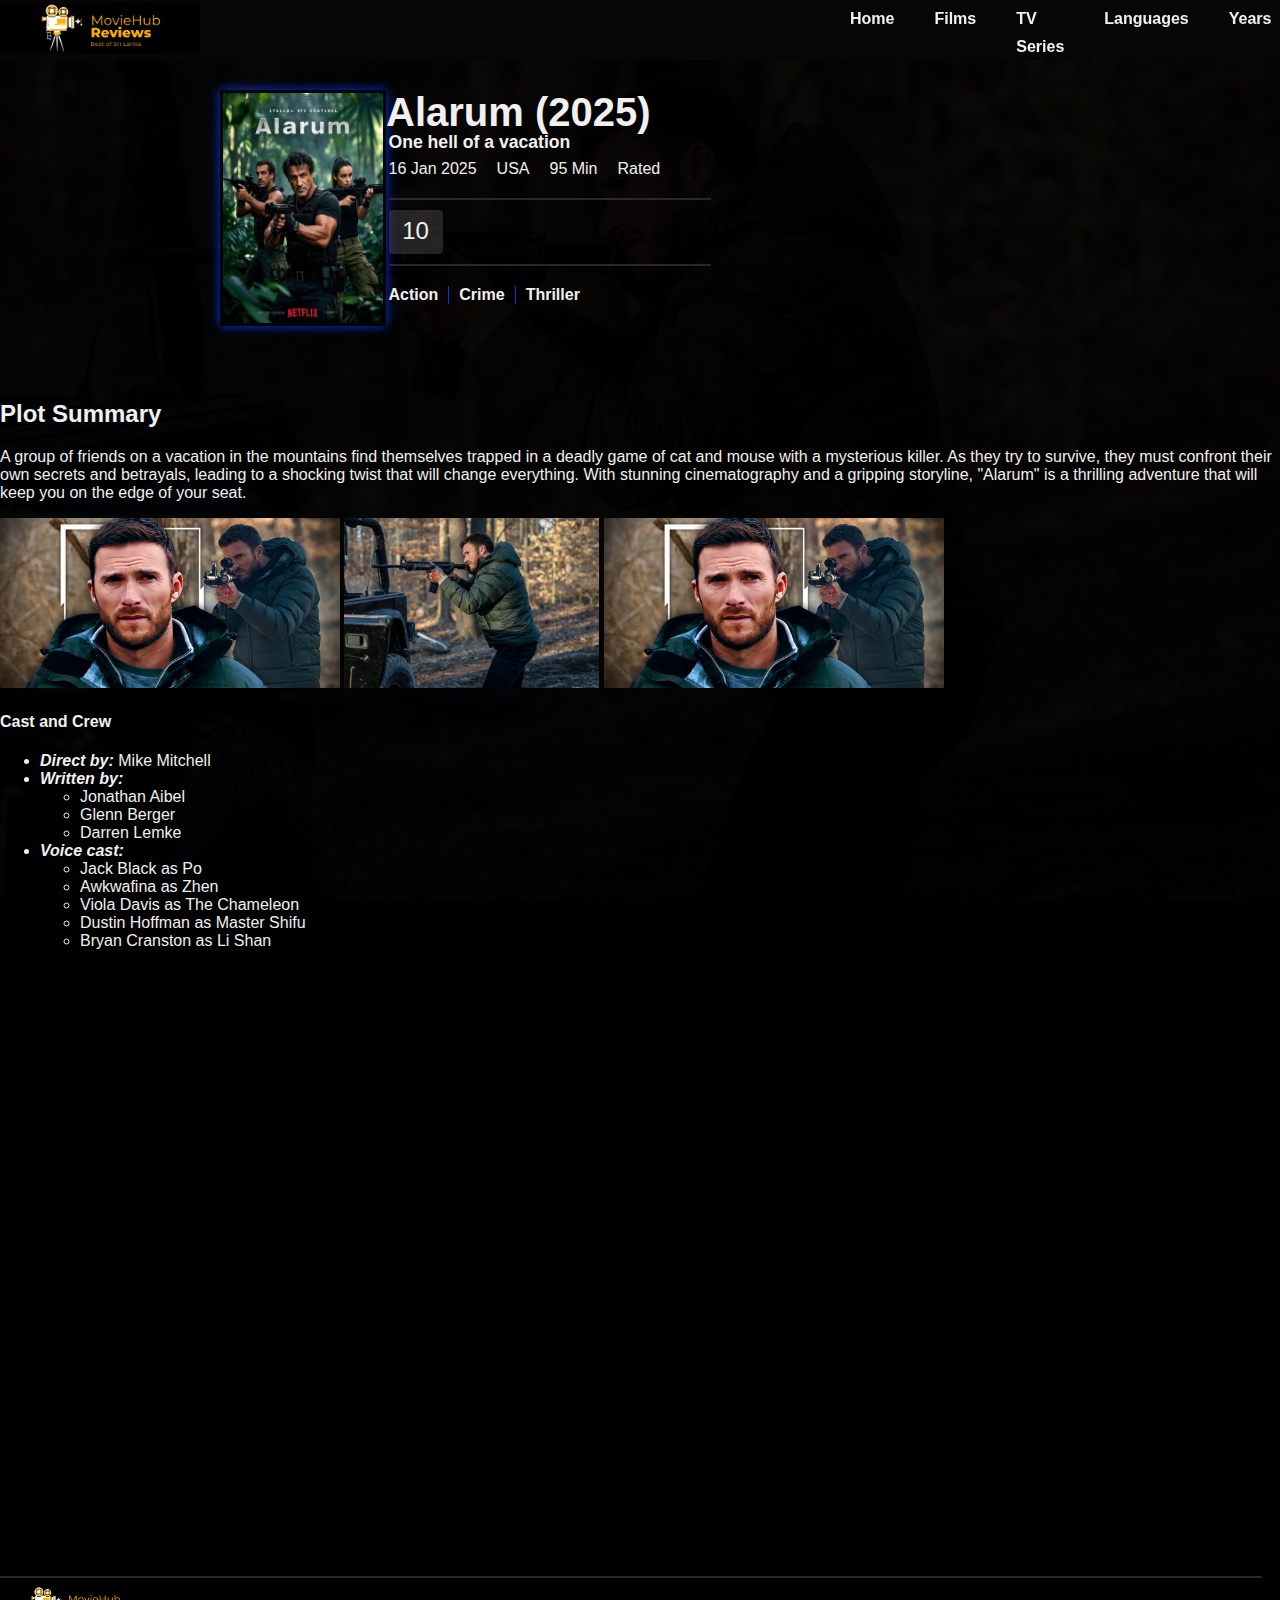
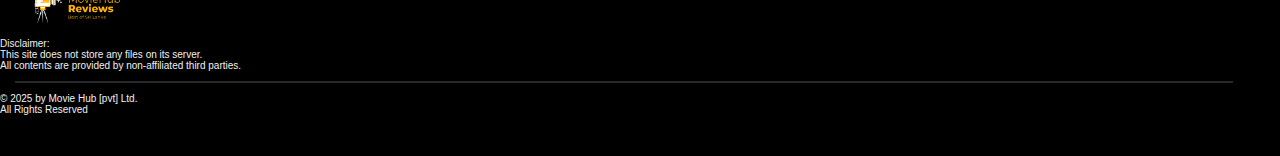
<file: pages/alarum_2025.html>
<!DOCTYPE html>
<html lang="en">
<head>
  <meta charset="UTF-8">
  <meta name="viewport" content="width=device-width, initial-scale=1.0">
  <meta name="description" content="Alarum 2025 Movie" />
  <meta name="keywords" content="Alarum 2025,alarum,Movie Hub,Movie hub reviews,Movie,Films,Cinema,Movie Reviews,Movies,Reviews"/>
  <link
      rel="stylesheet"
      href="https://cdnjs.cloudflare.com/ajax/libs/font-awesome/6.7.2/css/all.min.css"
      integrity="sha512-Evv84Mr4kqVGRNSgIGL/F/aIDqQb7xQ2vcrdIwxfjThSH8CSR7PBEakCr51Ck+w+/U6swU2Im1vVX0SVk9ABhg=="
      crossorigin="anonymous"
      referrerpolicy="no-referrer"
    />
  <title>Alarum 2025</title>
  <link rel="stylesheet" href="/css/css_pages.css" />
</head>
<body style="background-image: url(/assets/images/movies/alarum/alarum_4.jpg);">
  <header class="hidden">
    <a href="/index.html"
                ><img
                  src="/assets/images/Logo/logo.png"
                  alt="logo"
                  style="width: 200px; height: auto"
                  class="image"
              /></a>
    <nav>
      <ul style="display: flex">
        <li><a href="#home">Home</a></li>
        <li><a href="#Films">Films</a></li>
        <li><a href="#TV">TV Series</a></li>
        <li><a href="#Languages">Languages</a></li>
        <li><a href="#Years">Years</a></li>
        <li><a href="#Genres">Genres</a></li>
        <li><a href="#Collections">Collections</a></li>
        <li><a href="#Contact">Contact</a></li>
      </ul>
    </nav>
  </header>
  <main>
    <section>
      <div class="title">
        <div
          class="poster"
          style="
            margin-left: 20px;
            width: 40vw;
            height: 200px;
            display: flex;
            justify-content: center;
          "
        >
          <img
            src="/assets/images/movies/alarum/alarum_6.jpg"
            alt="movie_poster"
            style="width: 200"
            class="movie_poster"
          />
        </div>
        <div
          class="info"
          style="width: 55vw; height: 200px; padding-left: 0px; margin-right: 500px; margin-top: -20px;"
        >
          <h1>Alarum (2025)</h1>
          <p>One hell of a vacation</p>
          <div id="details">
            <span>16 Jan 2025</span>
            <span>USA</span>
            <span>95 Min</span>
            <span>Rated</span>
          </div>
          <hr>
          <div class="imdb">
            <a href="https://www.imdb.com"><span> 10 </span></a>
          </div>
          <hr>
          <div class ="cast">
            <span id="cast_1"><b>Action</b></span>
            <span id="cast_2"><b>Crime</b></span>
            <span><b>Thriller</b></span>
          </div>
        </div>
      </div>
    </section><section>
      <div class="story">
        <h2>Plot Summary</h2>
        <div class="story-text">
          <p>
            A group of friends on a vacation in the mountains find themselves
            trapped in a deadly game of cat and mouse with a mysterious killer.
            As they try to survive, they must confront their own secrets and
            betrayals, leading to a shocking twist that will change everything.
            With stunning cinematography and a gripping storyline, "Alarum" is a
            thrilling adventure that will keep you on the edge of your seat.
          </p>
        </div>
        <div class="frame-img">
          <img
            src="/assets/images/movies/alarum/alarum_1.avif"
            alt="Movie Poster"
            height="170"
          />
          <img
            src="/assets/images/movies/alarum/alarum_4.jpg"
            alt="Movie Poster"
            height="170"
          />
          <img
            src="/assets/images/movies/alarum/alarum_1.avif"
            alt="Movie Poster"
            height="170"
          />
        </div>
        <h4>Cast and Crew</h4>

        <ul>
          <li>
            <b><i>Direct by:</i></b> Mike Mitchell
          </li>
          <li>
            <b><i>Written by:</i></b>
            <ul>
              <li>Jonathan Aibel</li>
              <li>Glenn Berger</li>
              <li>Darren Lemke</li>
            </ul>
          </li>
          <li>
            <b><i>Voice cast:</i></b>
            <ul>
              <li>Jack Black as Po</li>
              <li>Awkwafina as Zhen</li>
              <li>Viola Davis as The Chameleon</li>
              <li>Dustin Hoffman as Master Shifu</li>
              <li>Bryan Cranston as Li Shan</li>
            </ul>
          </li>
        </ul>
      </div>
    </section>
  </main>
  <footer>
    <div style="height: 180px">
      <hr size="1px" style="width: 100vw; margin-left: -20px" />
      <img src="/assets/images/Logo/logo.png" alt="" width="150px" />
      <p style="font-size: 10px">
        Disclaimer: <br />This site does not store any files on its server.
        <br />
        All contents are provided by non-affiliated third parties.
      </p>
      <hr class="hr" size="1px" style="width: 95vw; margin-left: 15px" />
      <p style="font-size: 10px">
        © 2025 by Movie Hub [pvt] Ltd. <br />All Rights Reserved
      </p>
    </div>
  </footer>
</body>
</html>
</file>
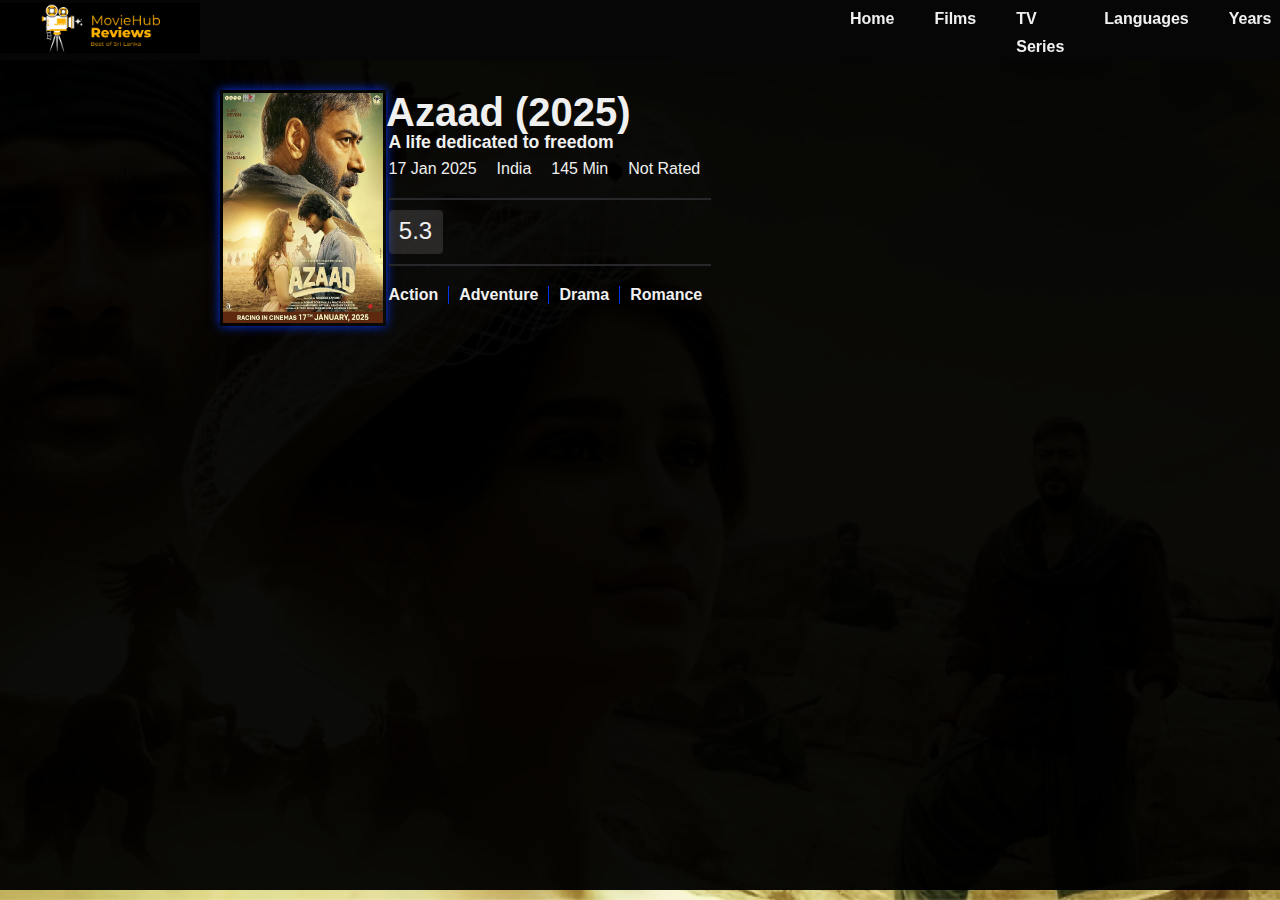
<file: pages/azaad_2025.html>
<!DOCTYPE html>
<html lang="en">
<head>
  <meta charset="UTF-8">
  <meta name="viewport" content="width=device-width, initial-scale=1.0">
  <meta name="description" content="Azaad 2025 Movie" />
  <meta name="keywords" content="Azaad 2025,Azaad,Movie Hub,Movie hub reviews,Movie,Films,Cinema,Movie Reviews,Movies,Reviews"/>
  <link
      rel="stylesheet"
      href="https://cdnjs.cloudflare.com/ajax/libs/font-awesome/6.7.2/css/all.min.css"
      integrity="sha512-Evv84Mr4kqVGRNSgIGL/F/aIDqQb7xQ2vcrdIwxfjThSH8CSR7PBEakCr51Ck+w+/U6swU2Im1vVX0SVk9ABhg=="
      crossorigin="anonymous"
      referrerpolicy="no-referrer"
    />
  <title>Azaad 2025</title>
  <link rel="stylesheet" href="/css/css_pages.css">
</head>
<body style="background-image: url(/assets/images/azaad/Azaad_9.jpg);">
  <header class="hidden">
    <a href="/index.html"
                ><img
                  src="/assets/images/Logo/logo.png"
                  alt="logo"
                  style="width: 200px; height: auto"
                  class="image"
              /></a>
    <nav>
      <ul style="display: flex">
        <li><a href="#home">Home</a></li>
        <li><a href="#Films">Films</a></li>
        <li><a href="#TV">TV Series</a></li>
        <li><a href="#Languages">Languages</a></li>
        <li><a href="#Years">Years</a></li>
        <li><a href="#Genres">Genres</a></li>
        <li><a href="#Collections">Collections</a></li>
        <li><a href="#Contact">Contact</a></li>
      </ul>
    </nav>
  </header>
  <main>
    <section>
      <div class="title">
        <div
          class="poster"
          style="
            margin-left: 20px;
            width: 40vw;
            height: 200px;
            display: flex;
            justify-content: center;
          "
        >
          <img
            src="/assets/images/azaad/Azaad_3.jpg"
            alt="movie_poster"
            style="width: 200"
            class="movie_poster"
          />
        </div>
        <div
          class="info"
          style="width: 55vw; height: 200px; padding-left: 0px; margin-right: 500px; margin-top: -20px;"
        >
          <h1>Azaad (2025)</h1>
          <p>A life dedicated to freedom</p>
          <div id="details">
            <span>17 Jan 2025</span>
            <span>India</span>
            <span>145 Min</span>
            <span>Not Rated</span>
          </div>
          <hr>
          <div class="imdb">
            <a href="https://www.imdb.com"><span> 5.3 </span></a>
          </div>
          <hr>
          <div class ="cast">
            <span id="cast_1"><b>Action</b></span>
            <span id="cast_2"><b>Adventure</b></span>
            <span id="cast_3"><b>Drama</b></span>
            <span><b>Romance</b></span>
          </div>
        </div>
      </div>
    </section>
  </main>
</body>
</html>
</file>
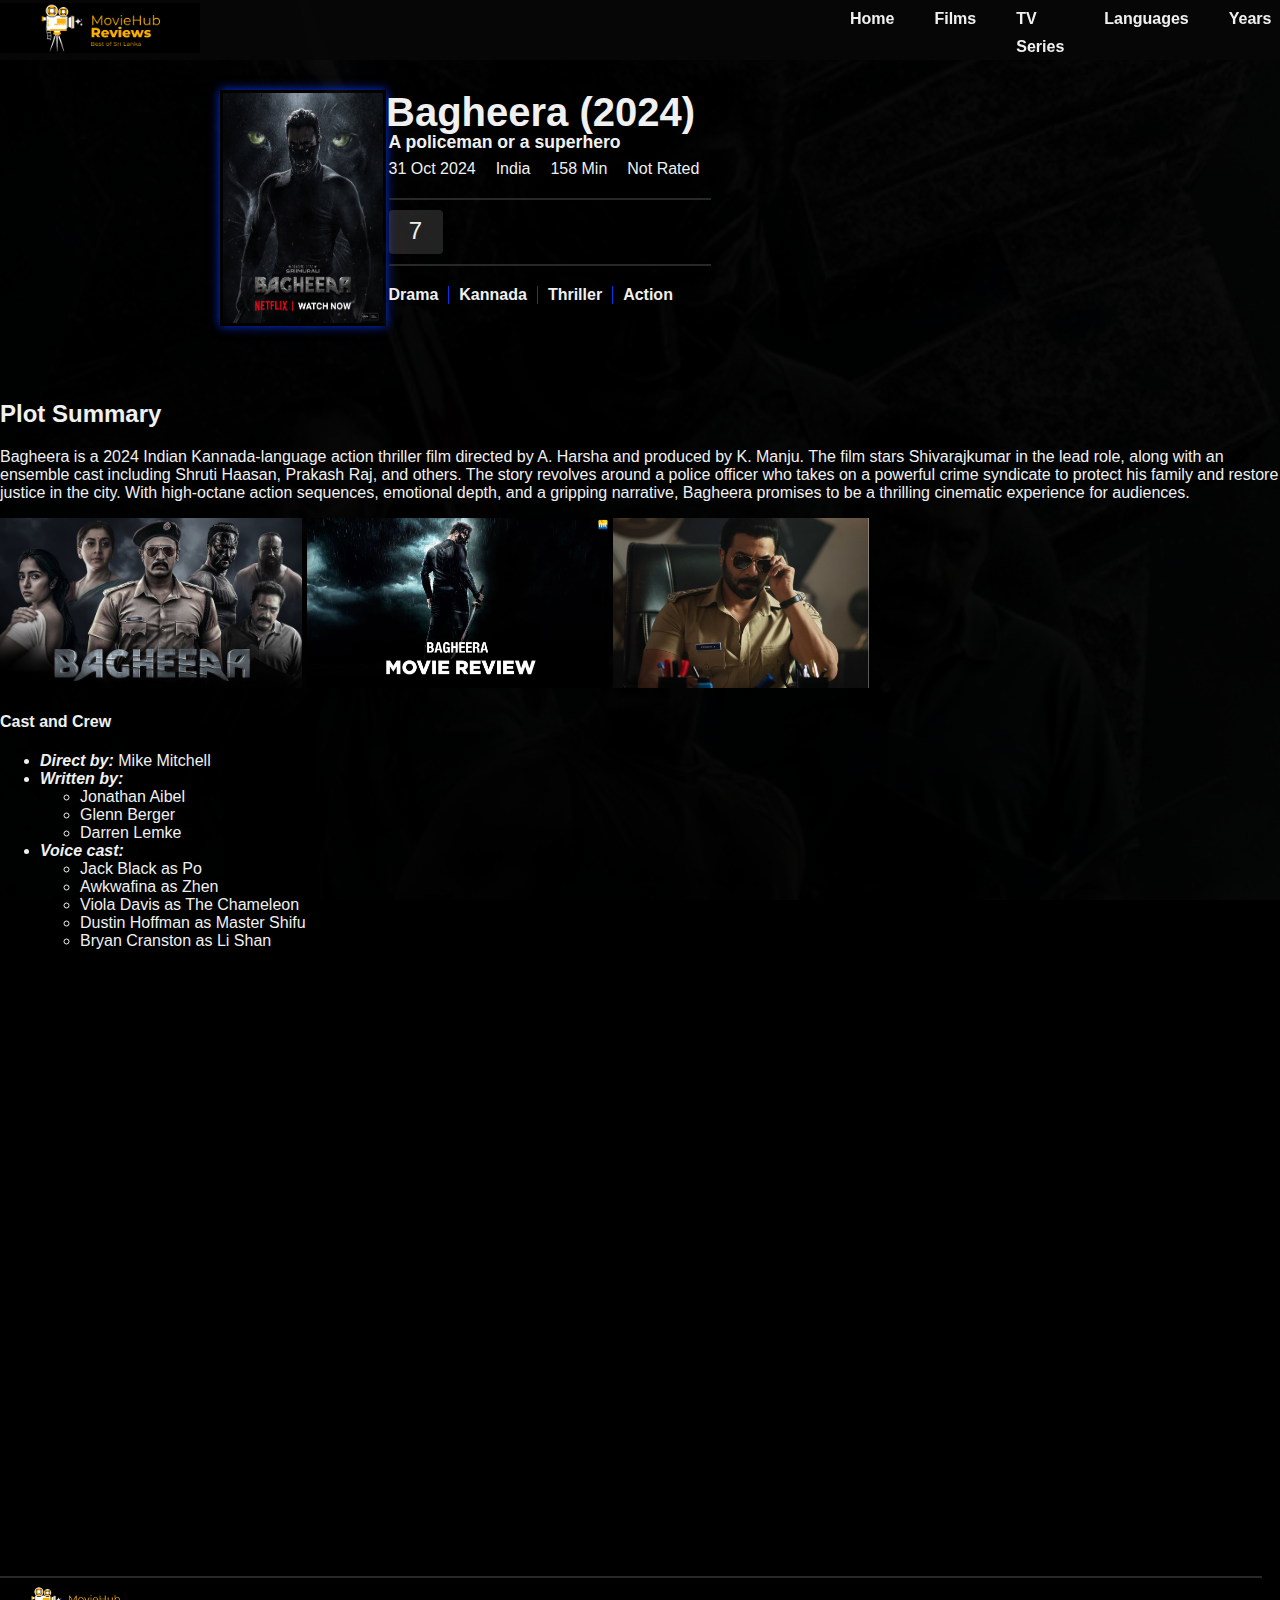
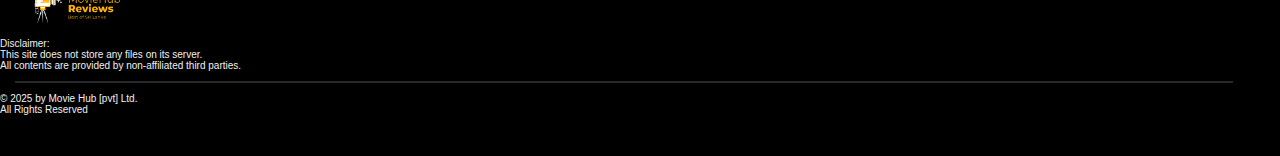
<file: pages/bagheera_2024.html>
<!DOCTYPE html>
<html lang="en">
<head>
  <meta charset="UTF-8">
  <meta name="viewport" content="width=device-width, initial-scale=1.0">
  <meta name="description" content="Bagheera 2024 Movie" />
  <meta name="keywords" content="Bagheera 2024,bagheera,Movie Hub,Movie hub reviews,Movie,Films,Cinema,Movie Reviews,Movies,Reviews"/>
  <link
      rel="stylesheet"
      href="https://cdnjs.cloudflare.com/ajax/libs/font-awesome/6.7.2/css/all.min.css"
      integrity="sha512-Evv84Mr4kqVGRNSgIGL/F/aIDqQb7xQ2vcrdIwxfjThSH8CSR7PBEakCr51Ck+w+/U6swU2Im1vVX0SVk9ABhg=="
      crossorigin="anonymous"
      referrerpolicy="no-referrer"
    />
  <title>Bagheera 2024</title>
  <link rel="stylesheet" href="/css/css_pages.css">
</head>
<body style="background-image: url(/assets/images/movies/bagheera/bagheera_8.jpg);">
  <header class="hidden">
    <a href="/index.html"
                ><img
                  src="/assets/images/Logo/logo.png"
                  alt="logo"
                  style="width: 200px; height: auto"
                  class="image"
              /></a>
    <nav>
      <ul style="display: flex">
        <li><a href="#home">Home</a></li>
        <li><a href="#Films">Films</a></li>
        <li><a href="#TV">TV Series</a></li>
        <li><a href="#Languages">Languages</a></li>
        <li><a href="#Years">Years</a></li>
        <li><a href="#Genres">Genres</a></li>
        <li><a href="#Collections">Collections</a></li>
        <li><a href="#Contact">Contact</a></li>
      </ul>
    </nav>
  </header>
  <main>
    <section>
      <div class="title">
        <div
          class="poster"
          style="
            margin-left: 20px;
            width: 40vw;
            height: 200px;
            display: flex;
            justify-content: center;
          "
        >
          <img
            src="/assets/images/movies/bagheera/bagheera_6.jpg"
            alt="movie_poster"
            style="width: 200"
            class="movie_poster"
          />
        </div>
        <div
          class="info"
          style="width: 55vw; height: 200px; padding-left: 0px; margin-right: 500px; margin-top: -20px;"
        >
          <h1>Bagheera (2024)</h1>
          <p>A policeman or a superhero</p>
          <div id="details">
            <span>31 Oct 2024</span>
            <span>India</span>
            <span>158 Min</span>
            <span>Not Rated</span>
          </div>
          <hr>
          <div class="imdb">
            <a href="https://www.imdb.com"><span> 7 </span></a>
          </div>
          <hr>
          <div class ="cast">
            <span id="cast_1"><b>Drama</b></span>
            <span id="cast_2"><b>Kannada</b></span>
            <span id="cast_3"><b>Thriller</b></span>
            <span><b>Action</b></span>
          </div>
        </div>
      </div>
    </section><section>
      <div class="story">
        <h2>Plot Summary</h2>
        <div class="story-text">
          <p>
            Bagheera is a 2024 Indian Kannada-language action thriller film directed by A. Harsha and produced by K. Manju. The film stars Shivarajkumar in the lead role, along with an ensemble cast including Shruti Haasan, Prakash Raj, and others. The story revolves around a police officer who takes on a powerful crime syndicate to protect his family and restore justice in the city. With high-octane action sequences, emotional depth, and a gripping narrative, Bagheera promises to be a thrilling cinematic experience for audiences.
          </p>
        </div>
        <div class="frame-img">
          <img
            src="/assets/images/movies/bagheera/bagheera_1.jpg"
            alt="Movie Poster"
            height="170"
          />
          <img
            src="/assets/images/movies/bagheera/bagheera_9.webp"
            alt="Movie Poster"
            height="170"
          />
          <img
            src="/assets/images/movies/bagheera/bagheera_10.jpg"
            alt="Movie Poster"
            height="170"
          />
        </div>
        <h4>Cast and Crew</h4>

        <ul>
          <li>
            <b><i>Direct by:</i></b> Mike Mitchell
          </li>
          <li>
            <b><i>Written by:</i></b>
            <ul>
              <li>Jonathan Aibel</li>
              <li>Glenn Berger</li>
              <li>Darren Lemke</li>
            </ul>
          </li>
          <li>
            <b><i>Voice cast:</i></b>
            <ul>
              <li>Jack Black as Po</li>
              <li>Awkwafina as Zhen</li>
              <li>Viola Davis as The Chameleon</li>
              <li>Dustin Hoffman as Master Shifu</li>
              <li>Bryan Cranston as Li Shan</li>
            </ul>
          </li>
        </ul>
      </div>
    </section>
  </main>
  <footer>
    <div style="height: 180px">
      <hr size="1px" style="width: 100vw; margin-left: -20px" />
      <img src="/assets/images/Logo/logo.png" alt="" width="150px" />
      <p style="font-size: 10px">
        Disclaimer: <br />This site does not store any files on its server.
        <br />
        All contents are provided by non-affiliated third parties.
      </p>
      <hr class="hr" size="1px" style="width: 95vw; margin-left: 15px" />
      <p style="font-size: 10px">
        © 2025 by Movie Hub [pvt] Ltd. <br />All Rights Reserved
      </p>
    </div>
  </footer>
</body>
</html>
</file>
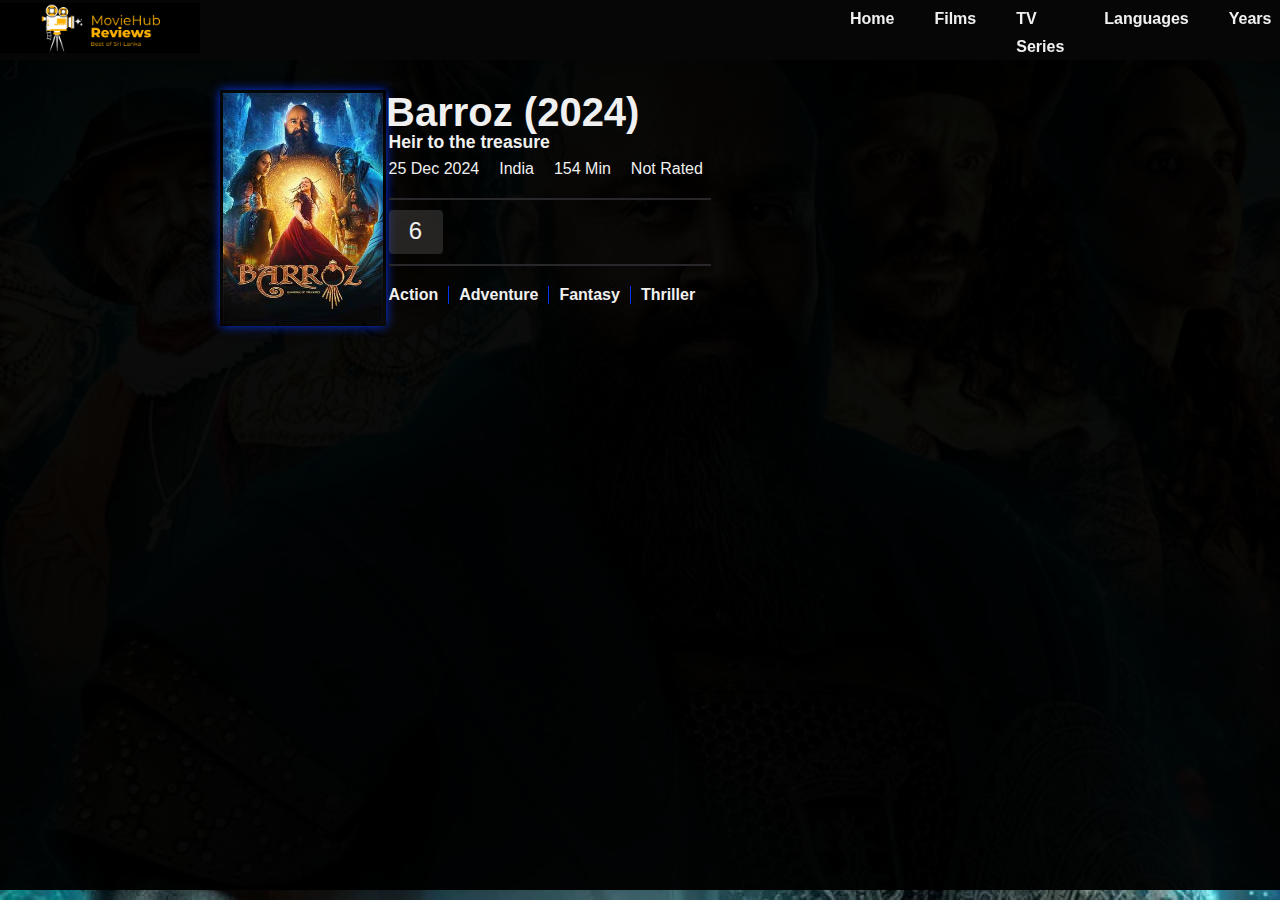
<file: pages/barroz_2024.html>
<!DOCTYPE html>
<html lang="en">
<head>
  <meta charset="UTF-8">
  <meta name="viewport" content="width=device-width, initial-scale=1.0">
  <meta name="description" content="Barroz 2024 Movie" />
  <meta name="keywords" content="Barroz 2024,barroz,Movie Hub,Movie hub reviews,Movie,Films,Cinema,Movie Reviews,Movies,Reviews"/>
  <link
      rel="stylesheet"
      href="https://cdnjs.cloudflare.com/ajax/libs/font-awesome/6.7.2/css/all.min.css"
      integrity="sha512-Evv84Mr4kqVGRNSgIGL/F/aIDqQb7xQ2vcrdIwxfjThSH8CSR7PBEakCr51Ck+w+/U6swU2Im1vVX0SVk9ABhg=="
      crossorigin="anonymous"
      referrerpolicy="no-referrer"
    />
  <title>Barroz 2024</title>
  <link rel="stylesheet" href="/css/css_pages.css">
</head>
<body style="background-image: url(/assets/images/movies/barroz/barroz_7.webp);">
  <header class="hidden">
    <a href="/index.html"
                ><img
                  src="/assets/images/Logo/logo.png"
                  alt="logo"
                  style="width: 200px; height: auto"
                  class="image"
              /></a>
    <nav>
      <ul style="display: flex">
        <li><a href="#home">Home</a></li>
        <li><a href="#Films">Films</a></li>
        <li><a href="#TV">TV Series</a></li>
        <li><a href="#Languages">Languages</a></li>
        <li><a href="#Years">Years</a></li>
        <li><a href="#Genres">Genres</a></li>
        <li><a href="#Collections">Collections</a></li>
        <li><a href="#Contact">Contact</a></li>
      </ul>
    </nav>
  </header>
  <main>
    <section>
      <div class="title">
        <div
          class="poster"
          style="
            margin-left: 20px;
            width: 40vw;
            height: 200px;
            display: flex;
            justify-content: center;
          "
        >
          <img
            src="/assets/images/movies/barroz/barroz_5.avif"
            alt="movie_poster"
            style="width: 200"
            class="movie_poster"
          />
        </div>
        <div
          class="info"
          style="width: 55vw; height: 200px; padding-left: 0px; margin-right: 500px; margin-top: -20px;"
        >
          <h1>Barroz (2024)</h1>
          <p>Heir to the treasure</p>
          <div id="details">
            <span>25 Dec 2024</span>
            <span>India</span>
            <span>154 Min</span>
            <span>Not Rated</span>
          </div>
          <hr>
          <div class="imdb">
            <a href="https://www.imdb.com"><span> 6 </span></a>
          </div>
          <hr>
          <div class ="cast">
            <span id="cast_1"><b>Action</b></span>
            <span id="cast_2"><b>Adventure</b></span>
            <span id="cast_3"><b>Fantasy</b></span>
            <span><b>Thriller</b></span>
          </div>
        </div>
      </div>
    </section>
  </main>
</body>
</html>
</file>
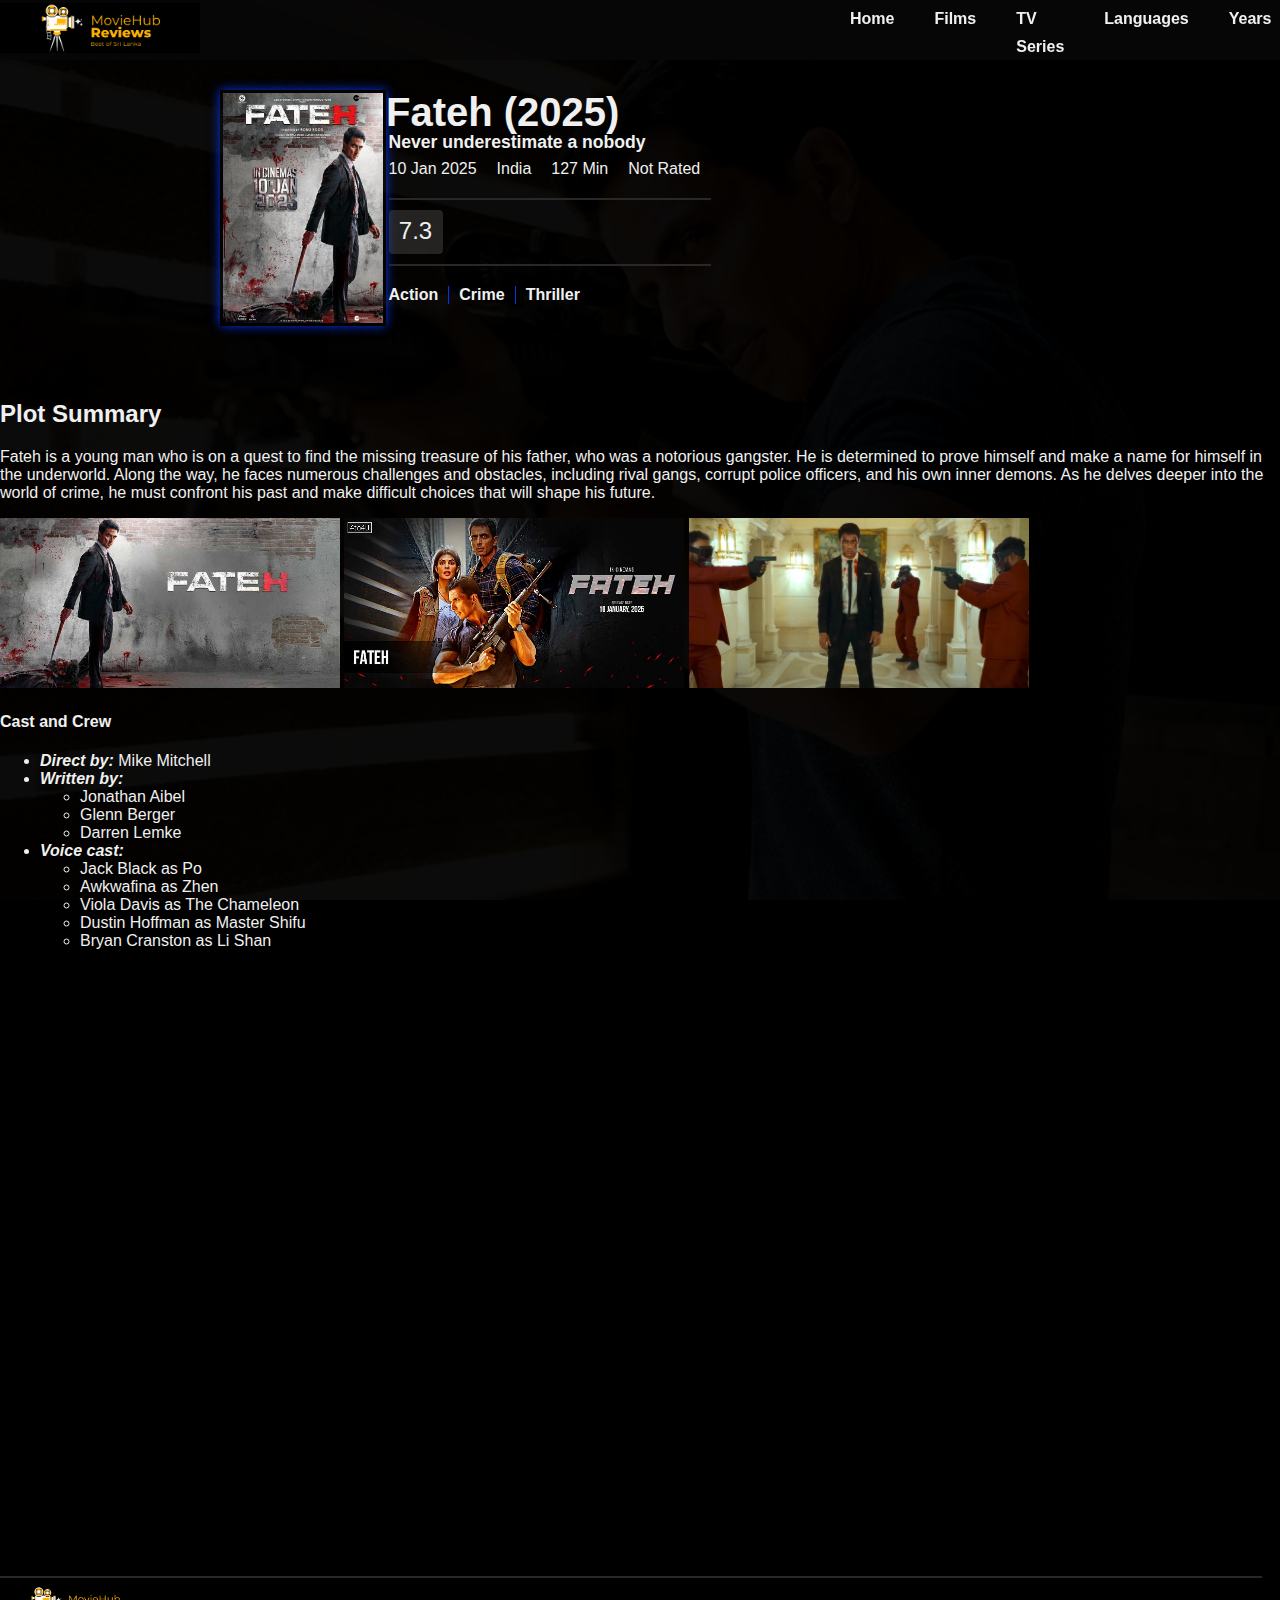
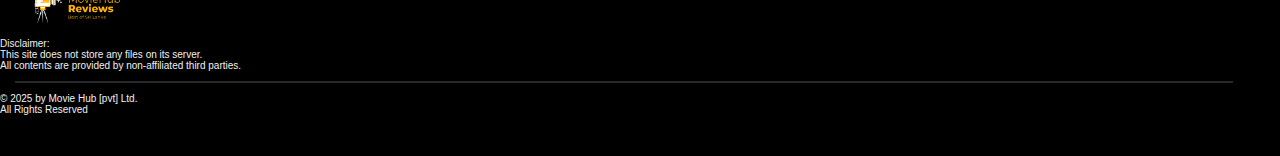
<file: pages/fateh_2025.html>
<!DOCTYPE html>
<html lang="en">
  <head>
    <meta charset="UTF-8" />
    <meta name="viewport" content="width=device-width, initial-scale=1.0" />
    <meta name="description" content="Fateh 2025 Movie" />
    <meta
      name="keywords"
      content="Fateh 2025,Fateh,Movie Hub,Movie hub reviews,Movie,Films,Cinema,Movie Reviews,Movies,Reviews"
    />
    <link
      rel="stylesheet"
      href="https://cdnjs.cloudflare.com/ajax/libs/font-awesome/6.7.2/css/all.min.css"
      integrity="sha512-Evv84Mr4kqVGRNSgIGL/F/aIDqQb7xQ2vcrdIwxfjThSH8CSR7PBEakCr51Ck+w+/U6swU2Im1vVX0SVk9ABhg=="
      crossorigin="anonymous"
      referrerpolicy="no-referrer"
    />
    <title>Fateh 2025</title>
    <link rel="stylesheet" href="/css//css_pages.css" />
  </head>
  <body style="background-image: url(/assets/images/movies/fateh/Background.jpg)">
    <header class="hidden">
      <a href="/index.html"
        ><img
          src="/assets/images/Logo/logo.png"
          alt="logo"
          style="width: 200px; height: auto"
          class="image"
      /></a>
      <nav>
        <ul style="display: flex">
          <li><a href="#home">Home</a></li>
          <li><a href="#Films">Films</a></li>
          <li><a href="#TV">TV Series</a></li>
          <li><a href="#Languages">Languages</a></li>
          <li><a href="#Years">Years</a></li>
          <li><a href="#Genres">Genres</a></li>
          <li><a href="#Collections">Collections</a></li>
          <li><a href="#Contact">Contact</a></li>
        </ul>
      </nav>
    </header>

    <main>
      <section>
        <div class="title">
          <div
            class="poster"
            style="
              margin-left: 20px;
              width: 40vw;
              height: 200px;
              display: flex;
              justify-content: center;
            "
          >
            <img
              src="/assets/images/movies/fateh/Poster.webp"
              alt="movie_poster"
              style="width: 200"
              class="movie_poster"
            />
          </div>
          <div
            class="info"
            style="width: 55vw; height: 200px; padding-left: 0px; margin-right: 500px; margin-top: -20px;"
          >
            <h1>Fateh (2025)</h1>
            <p>Never underestimate a nobody</p>
            <div id="details">
              <span>10 Jan 2025</span>
              <span>India</span>
              <span>127 Min</span>
              <span>Not Rated</span>
            </div>
            <hr>
            <div class="imdb">
              <a href="https://www.imdb.com"><span> 7.3 </span></a>
            </div>
            <hr>
            <div class ="cast">
              <span id="cast_1"><b>Action</b></span>
              <span id="cast_2"><b>Crime</b></span>
              <span><b>Thriller</b></span>
            </div>
          </div>
        </div>
      </section>

      <section>
        <div class="story">
          <h2>Plot Summary</h2>
          <div class="story-text">
            <p>
              Fateh is a young man who is on a quest to find the missing treasure of his father, who was a notorious gangster. He is determined to prove himself and make a name for himself in the underworld. Along the way, he faces numerous challenges and obstacles, including rival gangs, corrupt police officers, and his own inner demons. As he delves deeper into the world of crime, he must confront his past and make difficult choices that will shape his future.
            </p>
          </div>
          <div class="frame-img">
            <img
              src="/assets/images/movies/fateh/Fateh_1.avif"
              alt="Movie Poster"
              height="170"
            />
            <img
              src="/assets/images/movies/fateh/Fateh_5.jpg"
              alt="Movie Poster"
              height="170"
            />
            <img
              src="/assets/images/movies/fateh/Fateh_10.avif"
              alt="Movie Poster"
              height="170"
            />
          </div>
          <h4>Cast and Crew</h4>

          <ul>
            <li>
              <b><i>Direct by:</i></b> Mike Mitchell
            </li>
            <li>
              <b><i>Written by:</i></b>
              <ul>
                <li>Jonathan Aibel</li>
                <li>Glenn Berger</li>
                <li>Darren Lemke</li>
              </ul>
            </li>
            <li>
              <b><i>Voice cast:</i></b>
              <ul>
                <li>Jack Black as Po</li>
                <li>Awkwafina as Zhen</li>
                <li>Viola Davis as The Chameleon</li>
                <li>Dustin Hoffman as Master Shifu</li>
                <li>Bryan Cranston as Li Shan</li>
              </ul>
            </li>
          </ul>
        </div>
      </section>
    </main>
    <footer>
      <div style="height: 180px">
        <hr size="1px" style="width: 100vw; margin-left: -20px" />
        <img src="/assets/images/Logo/logo.png" alt="" width="150px" />
        <p style="font-size: 10px">
          Disclaimer: <br />This site does not store any files on its server.
          <br />
          All contents are provided by non-affiliated third parties.
        </p>
        <hr class="hr" size="1px" style="width: 95vw; margin-left: 15px" />
        <p style="font-size: 10px">
          © 2025 by Movie Hub [pvt] Ltd. <br />All Rights Reserved
        </p>
      </div>
    </footer>
  </body>
</html>
</file>
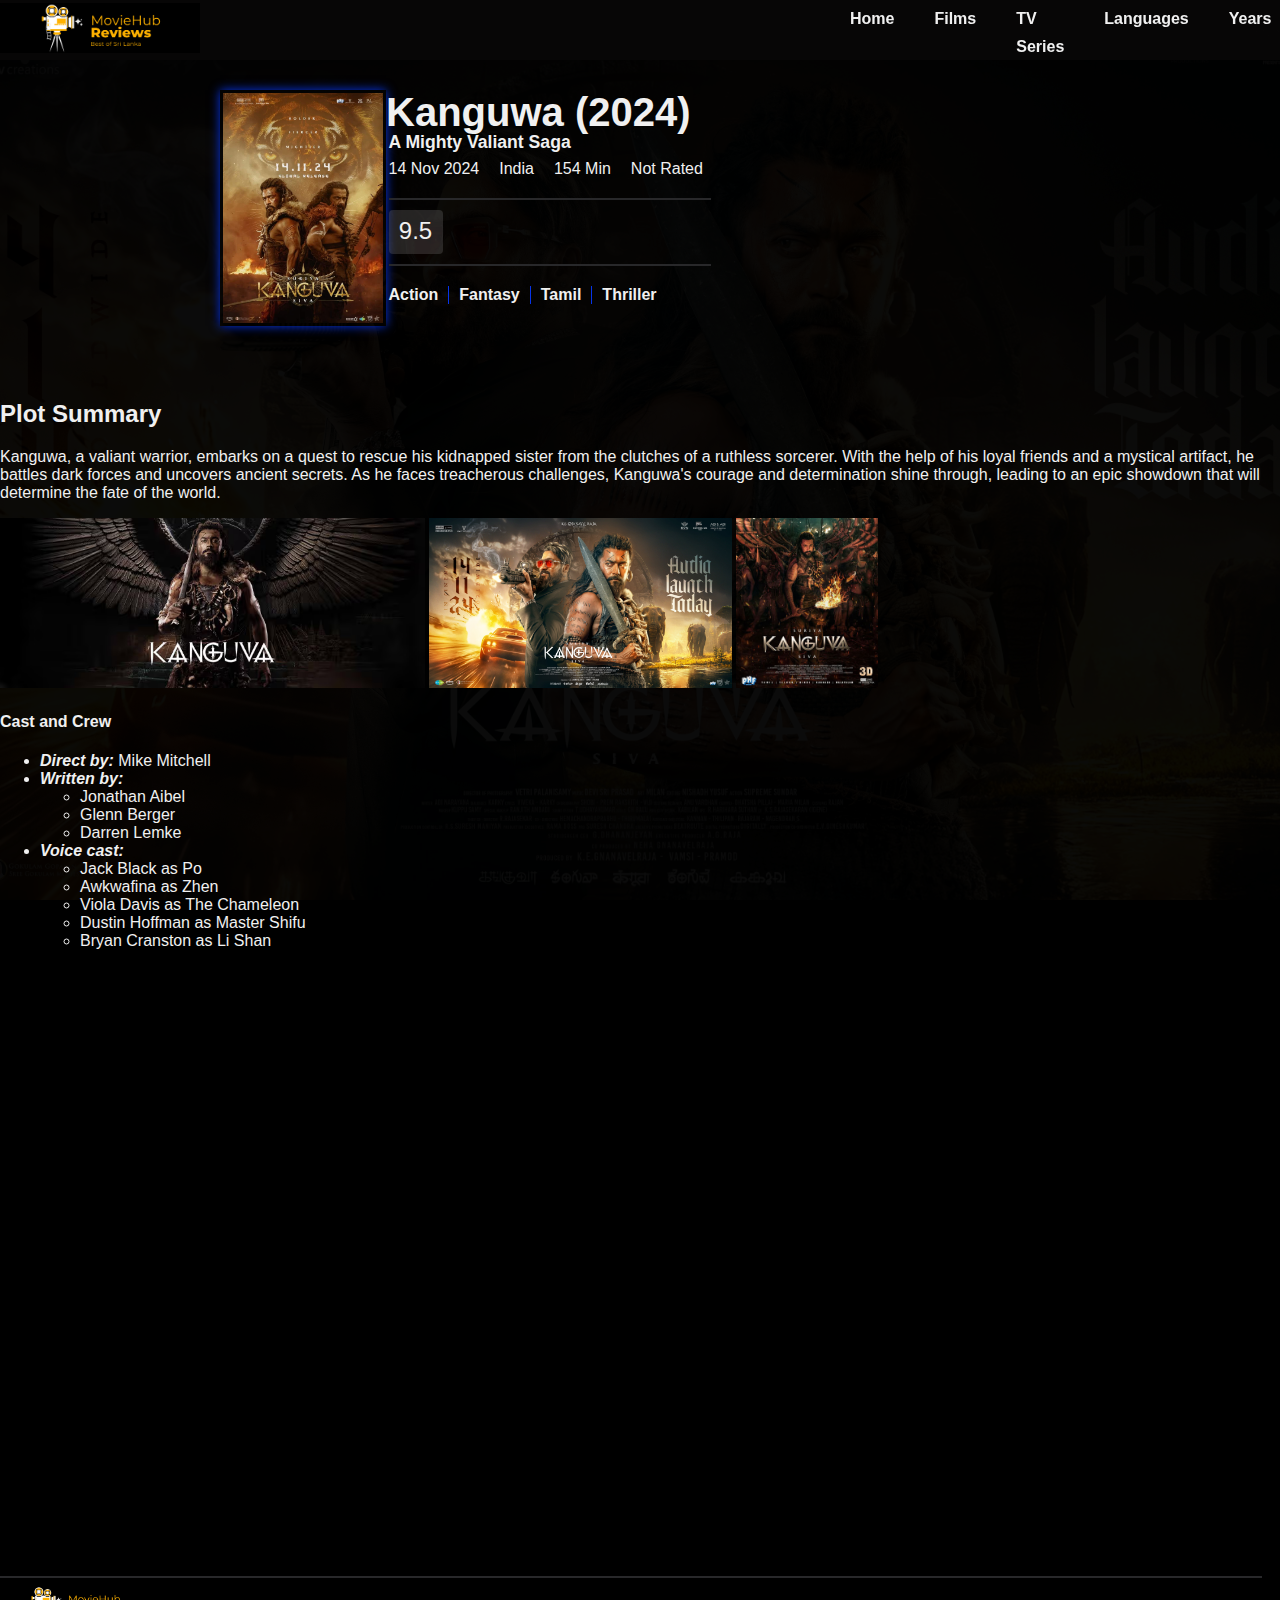
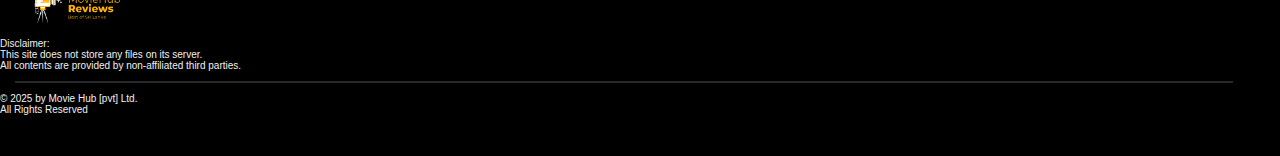
<file: pages/kanguwa_2024.html>
<!DOCTYPE html>
<html lang="en">
<head>
  <meta charset="UTF-8">
  <meta name="viewport" content="width=device-width, initial-scale=1.0">
  <meta name="description" content="Kanguwa 2024 Movie" />
  <meta name="keywords" content="Kanguwa 2024,Kanguwa,Surya,Tamil,Fantacy,Action,Thriller,Movie Hub,Movie hub reviews,Movie,Films,Cinema,Movie Reviews,Movies,Reviews"/>
  <link
      rel="stylesheet"
      href="https://cdnjs.cloudflare.com/ajax/libs/font-awesome/6.7.2/css/all.min.css"
      integrity="sha512-Evv84Mr4kqVGRNSgIGL/F/aIDqQb7xQ2vcrdIwxfjThSH8CSR7PBEakCr51Ck+w+/U6swU2Im1vVX0SVk9ABhg=="
      crossorigin="anonymous"
      referrerpolicy="no-referrer"
    />
  <title>Kanguwa 2024</title>
  <link rel="stylesheet" href="/css/css_pages.css">
</head>
<body style="background-image: url(/assets/images/movies/kanguwa/kanguwa_5.jpg);">
  <header class="hidden">
    <a href="/index.html"
                ><img
                  src="/assets/images/Logo/logo.png"
                  alt="logo"
                  style="width: 200px; height: auto"
                  class="image"
              /></a>
    <nav>
      <ul style="display: flex">
        <li><a href="#home">Home</a></li>
        <li><a href="#Films">Films</a></li>
        <li><a href="#TV">TV Series</a></li>
        <li><a href="#Languages">Languages</a></li>
        <li><a href="#Years">Years</a></li>
        <li><a href="#Genres">Genres</a></li>
        <li><a href="#Collections">Collections</a></li>
        <li><a href="#Contact">Contact</a></li>
      </ul>
    </nav>
  </header>
  <main>
    <section>
      <div class="title">
        <div
          class="poster"
          style="
            margin-left: 20px;
            width: 40vw;
            height: 200px;
            display: flex;
            justify-content: center;
          "
        >
          <img
            src="/assets/images/movies/kanguwa/kanguwa_8.jpg"
            alt="movie_poster"
            style="width: 200"
            class="movie_poster"
          />
        </div>
        <div
          class="info"
          style="width: 55vw; height: 200px; padding-left: 0px; margin-right: 500px; margin-top: -20px;"
        >
          <h1>Kanguwa (2024)</h1>
          <p>A Mighty Valiant Saga</p>
          <div id="details">
            <span>14 Nov 2024</span>
            <span>India</span>
            <span>154 Min</span>
            <span>Not Rated</span>
          </div>
          <hr>
          <div class="imdb">
            <a href="https://www.imdb.com"><span> 9.5 </span></a>
          </div>
          <hr>
          <div class ="cast">
            <span id="cast_1"><b>Action</b></span>
            <span id="cast_2"><b>Fantasy</b></span>
            <span id="cast_3"><b>Tamil</b></span>
            <span><b>Thriller</b></span>
          </div>
        </div>
      </div>
    </section><section>
      <div class="story">
        <h2>Plot Summary</h2>
        <div class="story-text">
          <p>
            Kanguwa, a valiant warrior, embarks on a quest to rescue his kidnapped sister from the clutches of a ruthless sorcerer. With the help of his loyal friends and a mystical artifact, he battles dark forces and uncovers ancient secrets. As he faces treacherous challenges, Kanguwa's courage and determination shine through, leading to an epic showdown that will determine the fate of the world.
          </p>
        </div>
        <div class="frame-img">
          <img
            src="/assets/images/movies/kanguwa/kanguwa_3.avif"
            alt="Movie Poster"
            height="170"
          />
          <img
            src="/assets/images/movies/kanguwa/kanguwa_5.jpg"
            alt="Movie Poster"
            height="170"
          />
          <img
            src="/assets/images/movies/kanguwa/kanguwa_9.jpg"
            alt="Movie Poster"
            height="170"
          />
        </div>
        <h4>Cast and Crew</h4>

        <ul>
          <li>
            <b><i>Direct by:</i></b> Mike Mitchell
          </li>
          <li>
            <b><i>Written by:</i></b>
            <ul>
              <li>Jonathan Aibel</li>
              <li>Glenn Berger</li>
              <li>Darren Lemke</li>
            </ul>
          </li>
          <li>
            <b><i>Voice cast:</i></b>
            <ul>
              <li>Jack Black as Po</li>
              <li>Awkwafina as Zhen</li>
              <li>Viola Davis as The Chameleon</li>
              <li>Dustin Hoffman as Master Shifu</li>
              <li>Bryan Cranston as Li Shan</li>
            </ul>
          </li>
        </ul>
      </div>
    </section>
  </main>
  <footer>
    <div style="height: 180px">
      <hr size="1px" style="width: 100vw; margin-left: -20px" />
      <img src="/assets/images/Logo/logo.png" alt="" width="150px" />
      <p style="font-size: 10px">
        Disclaimer: <br />This site does not store any files on its server.
        <br />
        All contents are provided by non-affiliated third parties.
      </p>
      <hr class="hr" size="1px" style="width: 95vw; margin-left: 15px" />
      <p style="font-size: 10px">
        © 2025 by Movie Hub [pvt] Ltd. <br />All Rights Reserved
      </p>
    </div>
  </footer>
</body>
</html>
</file>
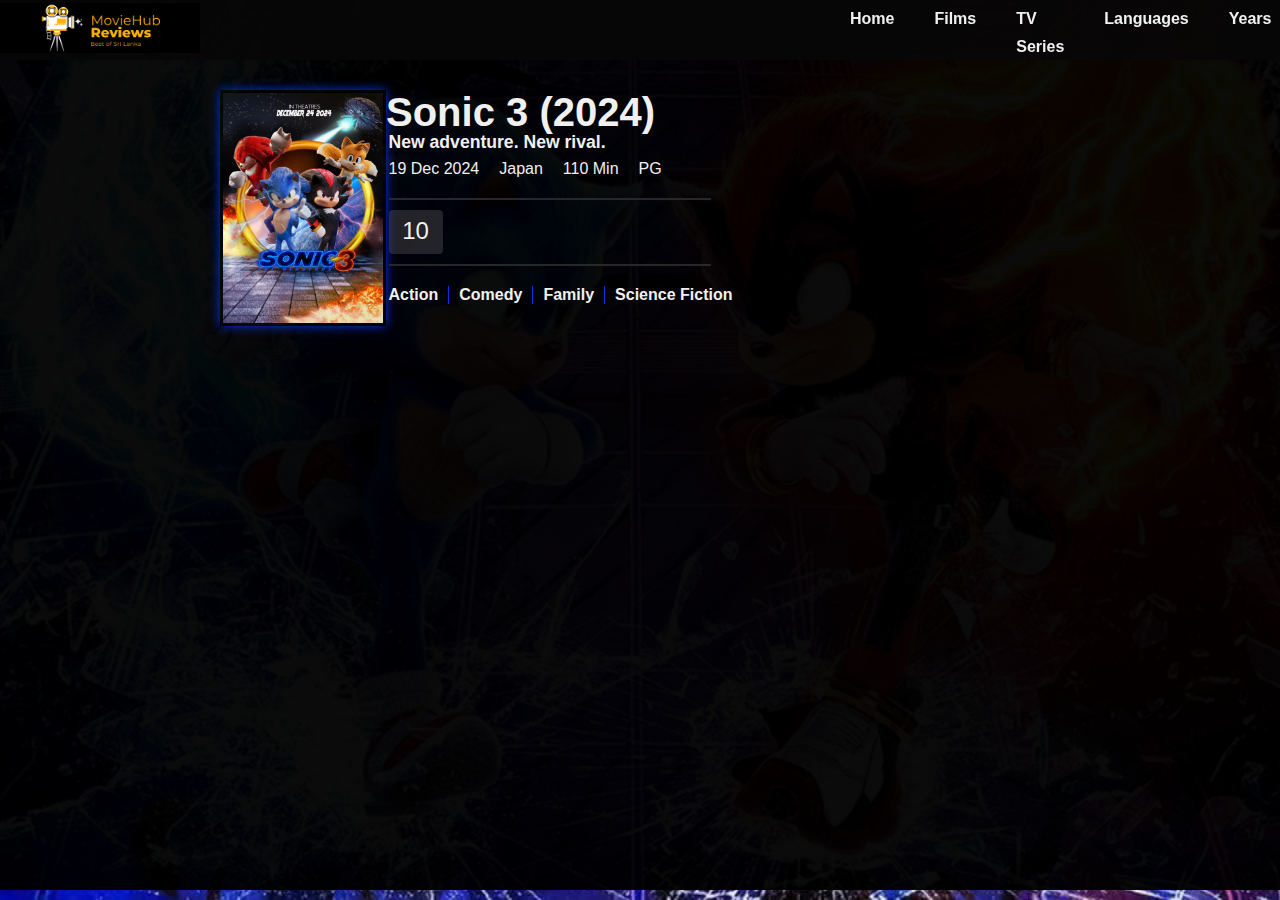
<file: pages/sonic_3_2024.html>
<!DOCTYPE html>
<html lang="en">
<head>
  <meta charset="UTF-8">
  <meta name="viewport" content="width=device-width, initial-scale=1.0">
  <meta name="description" content="Sonic 3 2024 Movie" />
  <meta name="keywords" content="Sonic 3 2024,Sonic 3,Sonic,Cartoon,Animation,Science Fiction,Comedy,Family,Action,Movie Hub,Movie hub reviews,Movie,Films,Cinema,Movie Reviews,Movies,Reviews"/>
  <link
      rel="stylesheet"
      href="https://cdnjs.cloudflare.com/ajax/libs/font-awesome/6.7.2/css/all.min.css"
      integrity="sha512-Evv84Mr4kqVGRNSgIGL/F/aIDqQb7xQ2vcrdIwxfjThSH8CSR7PBEakCr51Ck+w+/U6swU2Im1vVX0SVk9ABhg=="
      crossorigin="anonymous"
      referrerpolicy="no-referrer"
    />
  <title>Sonic 3 2024</title>
  <link rel="stylesheet" href="/css/css_pages.css">
</head>
<body style="background-image: url(/assets/images/sonic_3/sonic3_5.jpg);">
  <header class="hidden">
    <a href="/index.html"
                ><img
                  src="/assets/images/Logo/logo.png"
                  alt="logo"
                  style="width: 200px; height: auto"
                  class="image"
              /></a>
    <nav>
      <ul style="display: flex">
        <li><a href="#home">Home</a></li>
        <li><a href="#Films">Films</a></li>
        <li><a href="#TV">TV Series</a></li>
        <li><a href="#Languages">Languages</a></li>
        <li><a href="#Years">Years</a></li>
        <li><a href="#Genres">Genres</a></li>
        <li><a href="#Collections">Collections</a></li>
        <li><a href="#Contact">Contact</a></li>
      </ul>
    </nav>
  </header>
  <main>
    <section>
      <div class="title">
        <div
          class="poster"
          style="
            margin-left: 20px;
            width: 40vw;
            height: 200px;
            display: flex;
            justify-content: center;
          "
        >
          <img
            src="/assets/images/sonic_3/sonic3_6.webp"
            alt="movie_poster"
            style="width: 200"
            class="movie_poster"
          />
        </div>
        <div
          class="info"
          style="width: 55vw; height: 200px; padding-left: 0px; margin-right: 500px; margin-top: -20px;"
        >
          <h1>Sonic 3 (2024)</h1>
          <p>New adventure. New rival.</p>
          <div id="details">
            <span>19 Dec 2024</span>
            <span>Japan</span>
            <span>110 Min</span>
            <span>PG</span>
          </div>
          <hr>
          <div class="imdb">
            <a href="https://www.imdb.com"><span> 10 </span></a>
          </div>
          <hr>
          <div class ="cast">
            <span id="cast_1"><b>Action</b></span>
            <span id="cast_2"><b>Comedy</b></span>
            <span id="cast_3"><b>Family</b></span>
            <span><b>Science Fiction</b></span>
          </div>
        </div>
      </div>
    </section>
  </main>
</body>
</html>
</file>
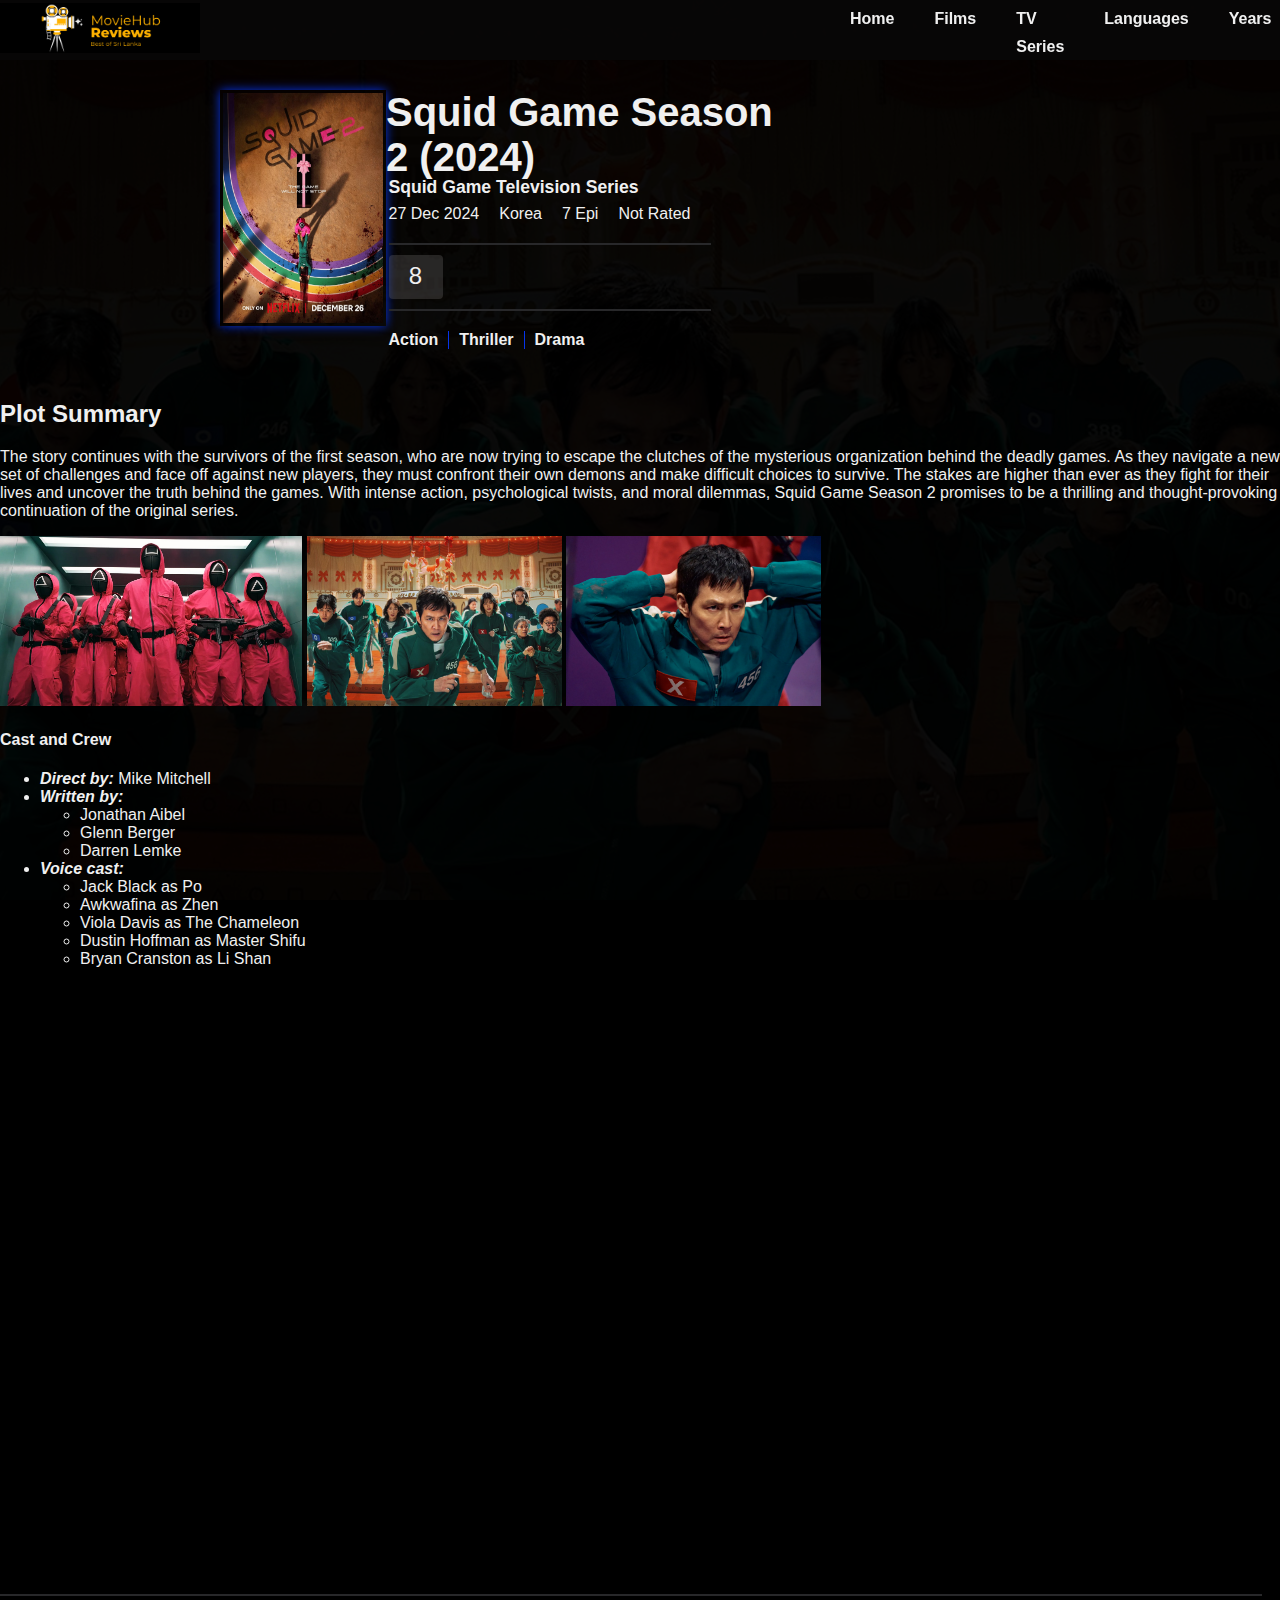
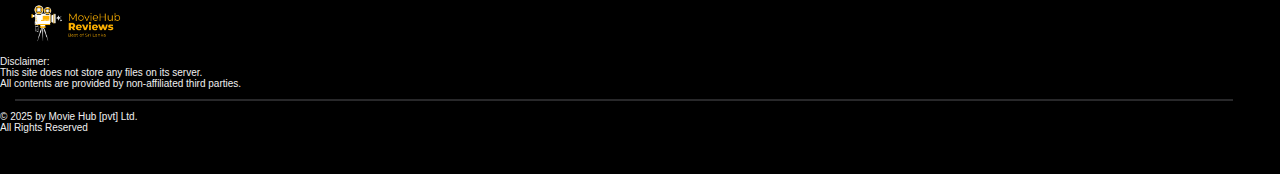
<file: pages/squid_game_2.html>
<!DOCTYPE html>
<html lang="en">
<head>
  <meta charset="UTF-8">
  <meta name="viewport" content="width=device-width, initial-scale=1.0">
  <meta name="description" content="Azaad 2025 Movie" />
  <meta name="keywords" content="Azaad 2025,Azaad,Movie Hub,Movie hub reviews,Movie,Films,Cinema,Movie Reviews,Movies,Reviews"/>
  <link
      rel="stylesheet"
      href="https://cdnjs.cloudflare.com/ajax/libs/font-awesome/6.7.2/css/all.min.css"
      integrity="sha512-Evv84Mr4kqVGRNSgIGL/F/aIDqQb7xQ2vcrdIwxfjThSH8CSR7PBEakCr51Ck+w+/U6swU2Im1vVX0SVk9ABhg=="
      crossorigin="anonymous"
      referrerpolicy="no-referrer"
    />
  <title>Squid Game Season 2 2024</title>
  <link rel="stylesheet" href="/css/css_pages.css">
</head>
<body style="background-image: url(/assets/images/tv_series/squid_game_2/Squid_Game_5.webp);">
  <header class="hidden">
    <a href="/index.html"
                ><img
                  src="/assets/images/Logo/logo.png"
                  alt="logo"
                  style="width: 200px; height: auto"
                  class="image"
              /></a>
    <nav>
      <ul style="display: flex">
        <li><a href="#home">Home</a></li>
        <li><a href="#Films">Films</a></li>
        <li><a href="#TV">TV Series</a></li>
        <li><a href="#Languages">Languages</a></li>
        <li><a href="#Years">Years</a></li>
        <li><a href="#Genres">Genres</a></li>
        <li><a href="#Collections">Collections</a></li>
        <li><a href="#Contact">Contact</a></li>
      </ul>
    </nav>
  </header>
  <main>
    <section>
      <div class="title">
        <div
          class="poster"
          style="
            margin-left: 20px;
            width: 40vw;
            height: 200px;
            display: flex;
            justify-content: center;
          "
        >
          <img
            src="/assets/images/tv_series/squid_game_2/Squid_Game_3.avif"
            alt="movie_poster"
            style="width: 200"
            class="movie_poster"
          />
        </div>
        <div
          class="info"
          style="width: 55vw; height: 200px; padding-left: 0px; margin-right: 500px; margin-top: -20px;"
        >
          <h1>Squid Game Season 2 (2024)</h1>
          <p>Squid Game Television Series</p>
          <div id="details">
            <span>27 Dec 2024</span>
            <span>Korea</span>
            <span>7 Epi</span>
            <span>Not Rated</span>
          </div>
          <hr>
          <div class="imdb">
            <a href="https://www.imdb.com"><span> 8 </span></a>
          </div>
          <hr>
          <div class ="cast">
            <span id="cast_1"><b>Action</b></span>
            <span id="cast_2"><b>Thriller</b></span>
            <span><b>Drama</b></span>
          </div>
        </div>
      </div>
    </section><section>
      <div class="story">
        <h2>Plot Summary</h2>
        <div class="story-text">
          <p>
            The story continues with the survivors of the first season, who are now
            trying to escape the clutches of the mysterious organization behind the
            deadly games. As they navigate a new set of challenges and face off
            against new players, they must confront their own demons and make
            difficult choices to survive. The stakes are higher than ever as they
            fight for their lives and uncover the truth behind the games.
            With intense action, psychological twists, and moral dilemmas, Squid Game
            Season 2 promises to be a thrilling and thought-provoking continuation of
            the original series.
          </p>
        </div>
        <div class="frame-img">
          <img
            src="/assets/images/tv_series/squid_game_2/Squid_Game_8.jpg"
            alt="Movie Poster"
            height="170"
          />
          <img
            src="/assets/images/tv_series/squid_game_2/Squid_Game_5.webp"
            alt="Movie Poster"
            height="170"
          />
          <img
            src="/assets/images/tv_series/squid_game_2/Squid_Game_6.webp"
            alt="Movie Poster"
            height="170"
          />
        </div>
        <h4>Cast and Crew</h4>

        <ul>
          <li>
            <b><i>Direct by:</i></b> Mike Mitchell
          </li>
          <li>
            <b><i>Written by:</i></b>
            <ul>
              <li>Jonathan Aibel</li>
              <li>Glenn Berger</li>
              <li>Darren Lemke</li>
            </ul>
          </li>
          <li>
            <b><i>Voice cast:</i></b>
            <ul>
              <li>Jack Black as Po</li>
              <li>Awkwafina as Zhen</li>
              <li>Viola Davis as The Chameleon</li>
              <li>Dustin Hoffman as Master Shifu</li>
              <li>Bryan Cranston as Li Shan</li>
            </ul>
          </li>
        </ul>
      </div>
    </section>
  </main>
  <footer>
    <div style="height: 180px">
      <hr size="1px" style="width: 100vw; margin-left: -20px" />
      <img src="/assets/images/Logo/logo.png" alt="" width="150px" />
      <p style="font-size: 10px">
        Disclaimer: <br />This site does not store any files on its server.
        <br />
        All contents are provided by non-affiliated third parties.
      </p>
      <hr class="hr" size="1px" style="width: 95vw; margin-left: 15px" />
      <p style="font-size: 10px">
        © 2025 by Movie Hub [pvt] Ltd. <br />All Rights Reserved
      </p>
    </div>
  </footer>
</body>
</html>
</file>
<file: css/css_pages.css>
body {
  width: 100vw;
  margin: 0;
  overflow-x: hidden;
  overflow-y: hidden;
  background-repeat: no-repeat;
  background-position: center;
  background-attachment: fixed;
  background-size: cover;
  background-color: rgb(0, 0, 0);
}

header {
  background-color: rgba(8, 7, 7, 0.904);
  position: fixed;
  display: flex;
  top: 0;
  left: 0;
  align-items: center;
  height: 60px;
  width: 100vw;
  /* box-shadow: 0 1px rgb(27, 27, 27); */
}

header ul {
  gap: 10px;
  list-style-type: none;
  display: flex;
  margin-left: 580px;
}

header a {
  margin-right: 30px;
  font-weight: bold;
  font-size: 1rem;
}

header a:hover {
  color: rgb(6, 52, 234);
  cursor: pointer;
}

header nav {
  margin-right: 30px;
  font-size: 1.5rem;
  color: rgb(6, 52, 234);
}

* {
  color: rgb(240, 240, 240);
  font-family: "Gill Sans", "Gill Sans MT", Calibri, "Trebuchet MS", sans-serif;
  text-decoration: none;
}

main {
  width: 100vw;
  margin: 0px;
  padding-bottom: 600px;
  background-color: rgba(0, 0, 0, 0.957);
}
section {
  /* text-align: center; */
  width: 100vw;
  padding-top: 90px;
}

.movie_poster {
  box-shadow: 0px 0px 10px rgb(6, 52, 234);
  width: 160px;
  height: 230px;
  padding: 3px;
  margin-left: 200px;
}

.imdb {
  & span {
    font-size: 1.5rem;
    padding-left: 0px;
    border: none;
  }
  margin-left: 2.5px;
  padding: 7px;
  margin-top: 10px;
  text-align: center;
  border-radius: 4px;
  width: 40px;
  height: 30px;
  background-color: rgba(124, 120, 120, 0.281);
}

.title {
  display: flex;
  justify-content: center;
}

h1 {
  font-size: 2.5rem;
  margin-top: 20px;
}

.info p {
  font-size: 1.1rem;
  margin-top: -30px;
  margin-left: 2.5px;
  font-weight: bold;
}

#details {
  display: flex;
  margin-top: -10px;
  margin-left: 2.5px;
  margin-bottom: 20px;
  gap: 20px;
}

hr {
  margin-top: 10px;
  width: 25vw;
  margin-left: 2.5px;
  border: 1px solid rgb(40, 40, 42);
}

.cast{
  display: flex;
  margin-top: 20px;
  margin-left: 2.5px;
  gap: 10px;
}

#cast_1 {
  border-right: 1px solid rgb(6, 52, 234);
  padding-right: 10px;
}

#cast_2{
  border-right: 1px solid rgb(6, 52, 234);
  padding-right: 10px;
}

#cast_3{
  border-right: 1px solid rgb(6, 52, 234);
  padding-right: 10px;
}
</file>
